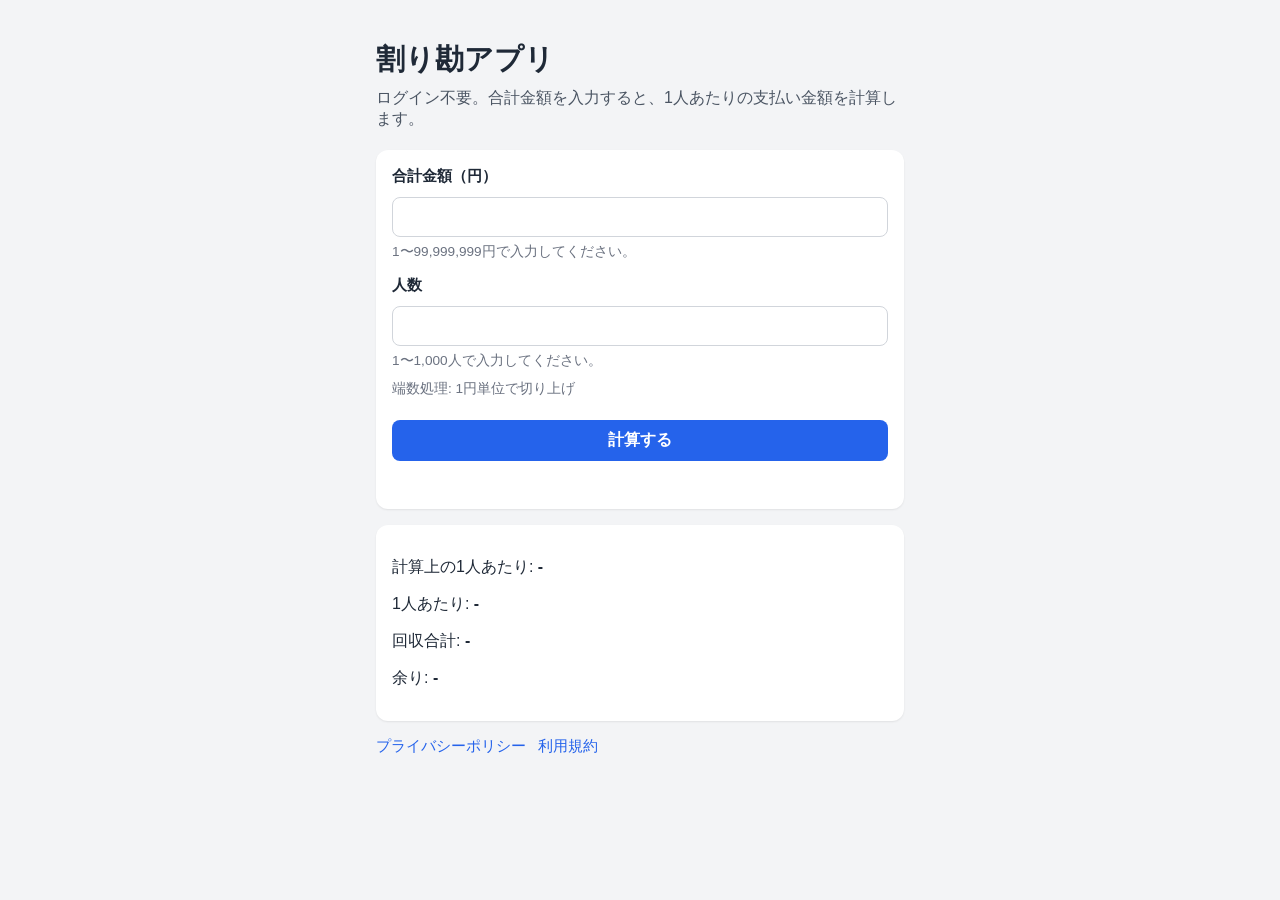
<file: index.html>
<!doctype html>
<html lang="ja">
  <head>
    <meta charset="UTF-8" />
    <meta name="viewport" content="width=device-width, initial-scale=1.0" />
    <title>割り勘アプリ | ログイン不要ですぐ計算</title>
    <meta
      name="description"
      content="ログイン不要で使える無料の割り勘計算アプリ。合計金額と人数を入力すると、1円単位で1人あたりの支払い金額をすぐ計算できます。"
    />
    <link rel="stylesheet" href="./styles.css" />
  </head>
  <body>
    <main class="container">
      <h1>割り勘アプリ</h1>
      <p class="description">ログイン不要。合計金額を入力すると、1人あたりの支払い金額を計算します。</p>

      <form id="warikan-form" class="card" novalidate>
        <label for="totalAmount">合計金額（円）</label>
        <input id="totalAmount" name="totalAmount" type="number" min="1" max="99999999" step="1" required />
        <p class="field-help">1〜99,999,999円で入力してください。</p>

        <label for="peopleCount">人数</label>
        <input id="peopleCount" name="peopleCount" type="number" min="1" max="1000" step="1" required />
        <p class="field-help">1〜1,000人で入力してください。</p>

        <p class="field-help">端数処理: 1円単位で切り上げ</p>
        <input name="rounding" type="hidden" value="ceil1" />

        <button type="submit">計算する</button>
        <p id="errorMessage" class="error-message" role="alert" aria-live="polite"></p>
      </form>

      <section id="result" class="result" aria-live="polite">
        <p>計算上の1人あたり: <strong id="rawPerPerson">-</strong></p>
        <p>1人あたり: <strong id="perPerson">-</strong></p>
        <p>回収合計: <strong id="collectedTotal">-</strong></p>
        <p>余り: <strong id="remainder">-</strong></p>
      </section>

      <footer class="footer-links">
        <a href="./privacy.html">プライバシーポリシー</a>
        <a href="./terms.html">利用規約</a>
      </footer>
    </main>

    <script src="./script.js"></script>
  </body>
</html>
</file>
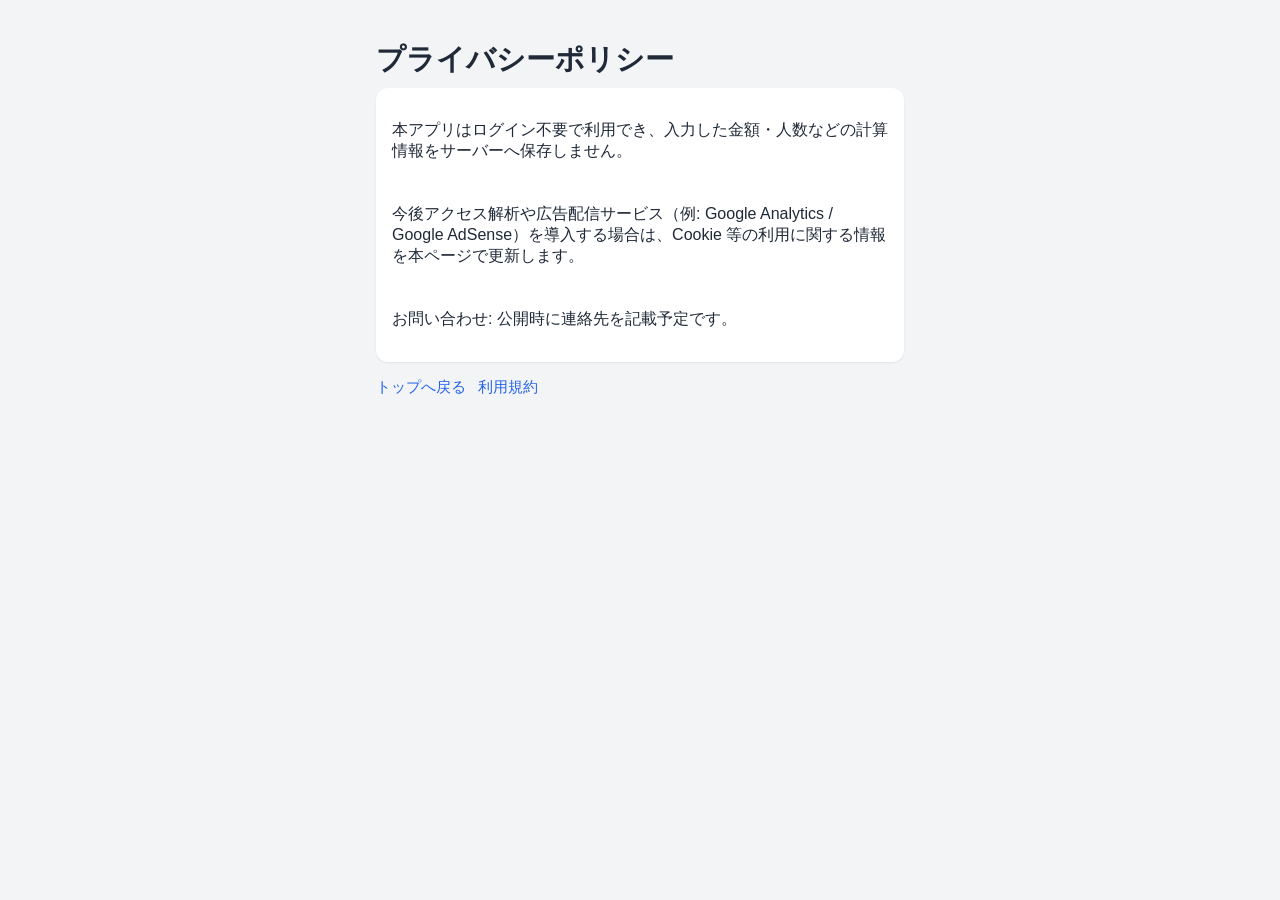
<file: privacy.html>
<!doctype html>
<html lang="ja">
  <head>
    <meta charset="UTF-8" />
    <meta name="viewport" content="width=device-width, initial-scale=1.0" />
    <title>プライバシーポリシー | 割り勘アプリ</title>
    <link rel="stylesheet" href="./styles.css" />
  </head>
  <body>
    <main class="container">
      <h1>プライバシーポリシー</h1>
      <section class="card">
        <p>
          本アプリはログイン不要で利用でき、入力した金額・人数などの計算情報をサーバーへ保存しません。
        </p>
        <p>
          今後アクセス解析や広告配信サービス（例: Google Analytics / Google AdSense）を導入する場合は、Cookie
          等の利用に関する情報を本ページで更新します。
        </p>
        <p>お問い合わせ: 公開時に連絡先を記載予定です。</p>
      </section>
      <footer class="footer-links">
        <a href="./index.html">トップへ戻る</a>
        <a href="./terms.html">利用規約</a>
      </footer>
    </main>
  </body>
</html>
</file>
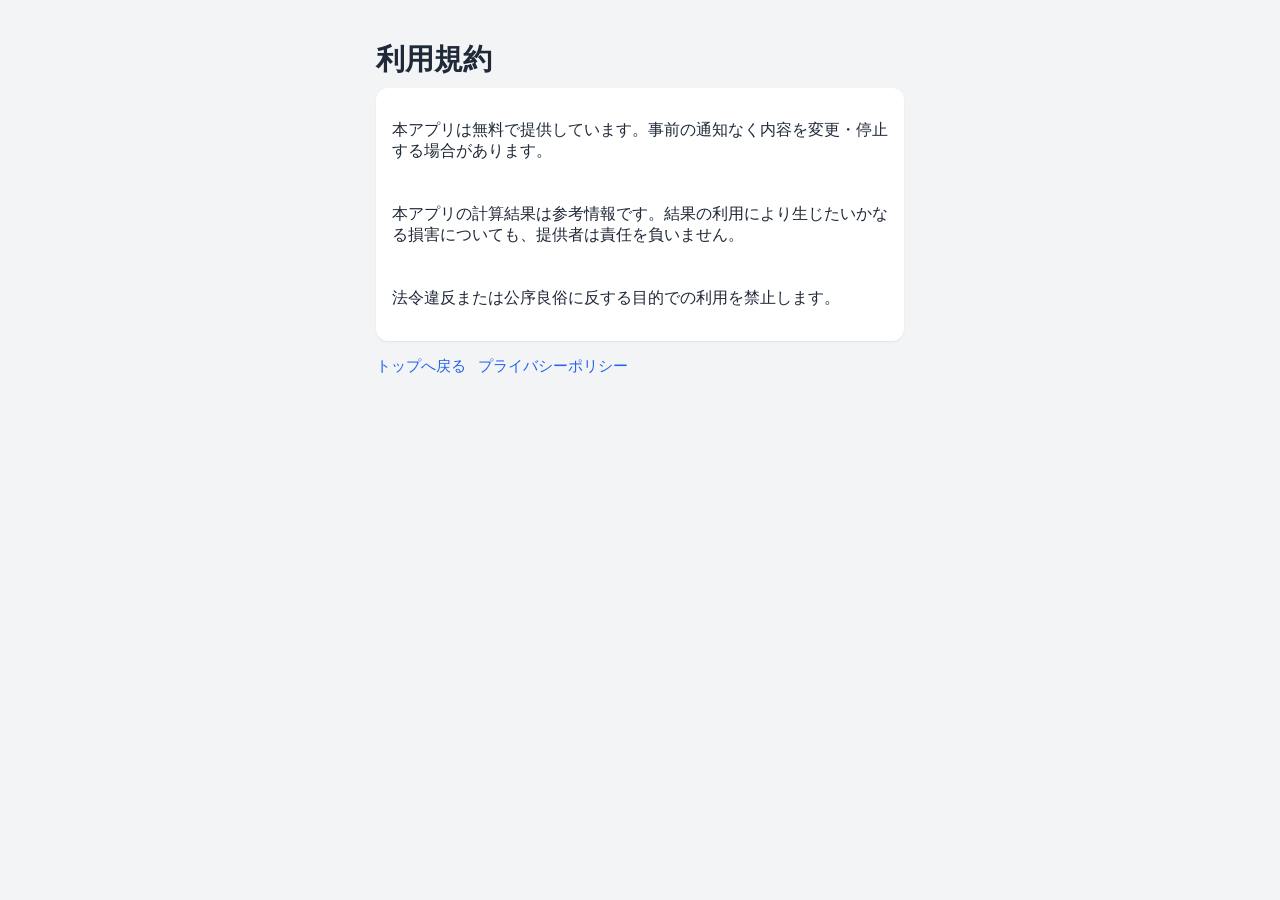
<file: terms.html>
<!doctype html>
<html lang="ja">
  <head>
    <meta charset="UTF-8" />
    <meta name="viewport" content="width=device-width, initial-scale=1.0" />
    <title>利用規約 | 割り勘アプリ</title>
    <link rel="stylesheet" href="./styles.css" />
  </head>
  <body>
    <main class="container">
      <h1>利用規約</h1>
      <section class="card">
        <p>本アプリは無料で提供しています。事前の通知なく内容を変更・停止する場合があります。</p>
        <p>
          本アプリの計算結果は参考情報です。結果の利用により生じたいかなる損害についても、提供者は責任を負いません。
        </p>
        <p>法令違反または公序良俗に反する目的での利用を禁止します。</p>
      </section>
      <footer class="footer-links">
        <a href="./index.html">トップへ戻る</a>
        <a href="./privacy.html">プライバシーポリシー</a>
      </footer>
    </main>
  </body>
</html>
</file>
<file: styles.css>
:root {
  font-family: -apple-system, BlinkMacSystemFont, "Segoe UI", Roboto, "Noto Sans JP", sans-serif;
  color: #1f2937;
}

* {
  box-sizing: border-box;
}

body {
  margin: 0;
  background: #f3f4f6;
}

.container {
  max-width: 560px;
  margin: 40px auto;
  padding: 0 16px;
}

h1 {
  margin: 0 0 8px;
  font-size: 1.8rem;
}

.description {
  margin: 0 0 20px;
  color: #4b5563;
}

.card,
.result {
  background: #ffffff;
  border-radius: 12px;
  padding: 16px;
  box-shadow: 0 1px 2px rgba(0, 0, 0, 0.08);
}

.card {
  display: grid;
  gap: 10px;
}

label {
  font-size: 0.95rem;
  font-weight: 600;
}

input,
select,
button {
  width: 100%;
  padding: 10px 12px;
  border: 1px solid #d1d5db;
  border-radius: 8px;
  font-size: 1rem;
}

button {
  margin-top: 8px;
  border: none;
  background: #2563eb;
  color: white;
  font-weight: 700;
  cursor: pointer;
}

button:hover {
  background: #1d4ed8;
}

.field-help {
  margin: -4px 0 4px;
  color: #6b7280;
  font-size: 0.85rem;
}

.error-message {
  min-height: 1.4em;
  margin: 0;
  color: #dc2626;
  font-weight: 600;
}

.result {
  margin-top: 16px;
}

.footer-links {
  margin-top: 16px;
  display: flex;
  gap: 12px;
  flex-wrap: wrap;
}

.footer-links a {
  color: #2563eb;
  text-decoration: none;
  font-size: 0.92rem;
}

.footer-links a:hover {
  text-decoration: underline;
}

@media (max-width: 640px) {
  .container {
    margin: 24px auto;
  }

  h1 {
    font-size: 1.5rem;
  }
}
</file>
